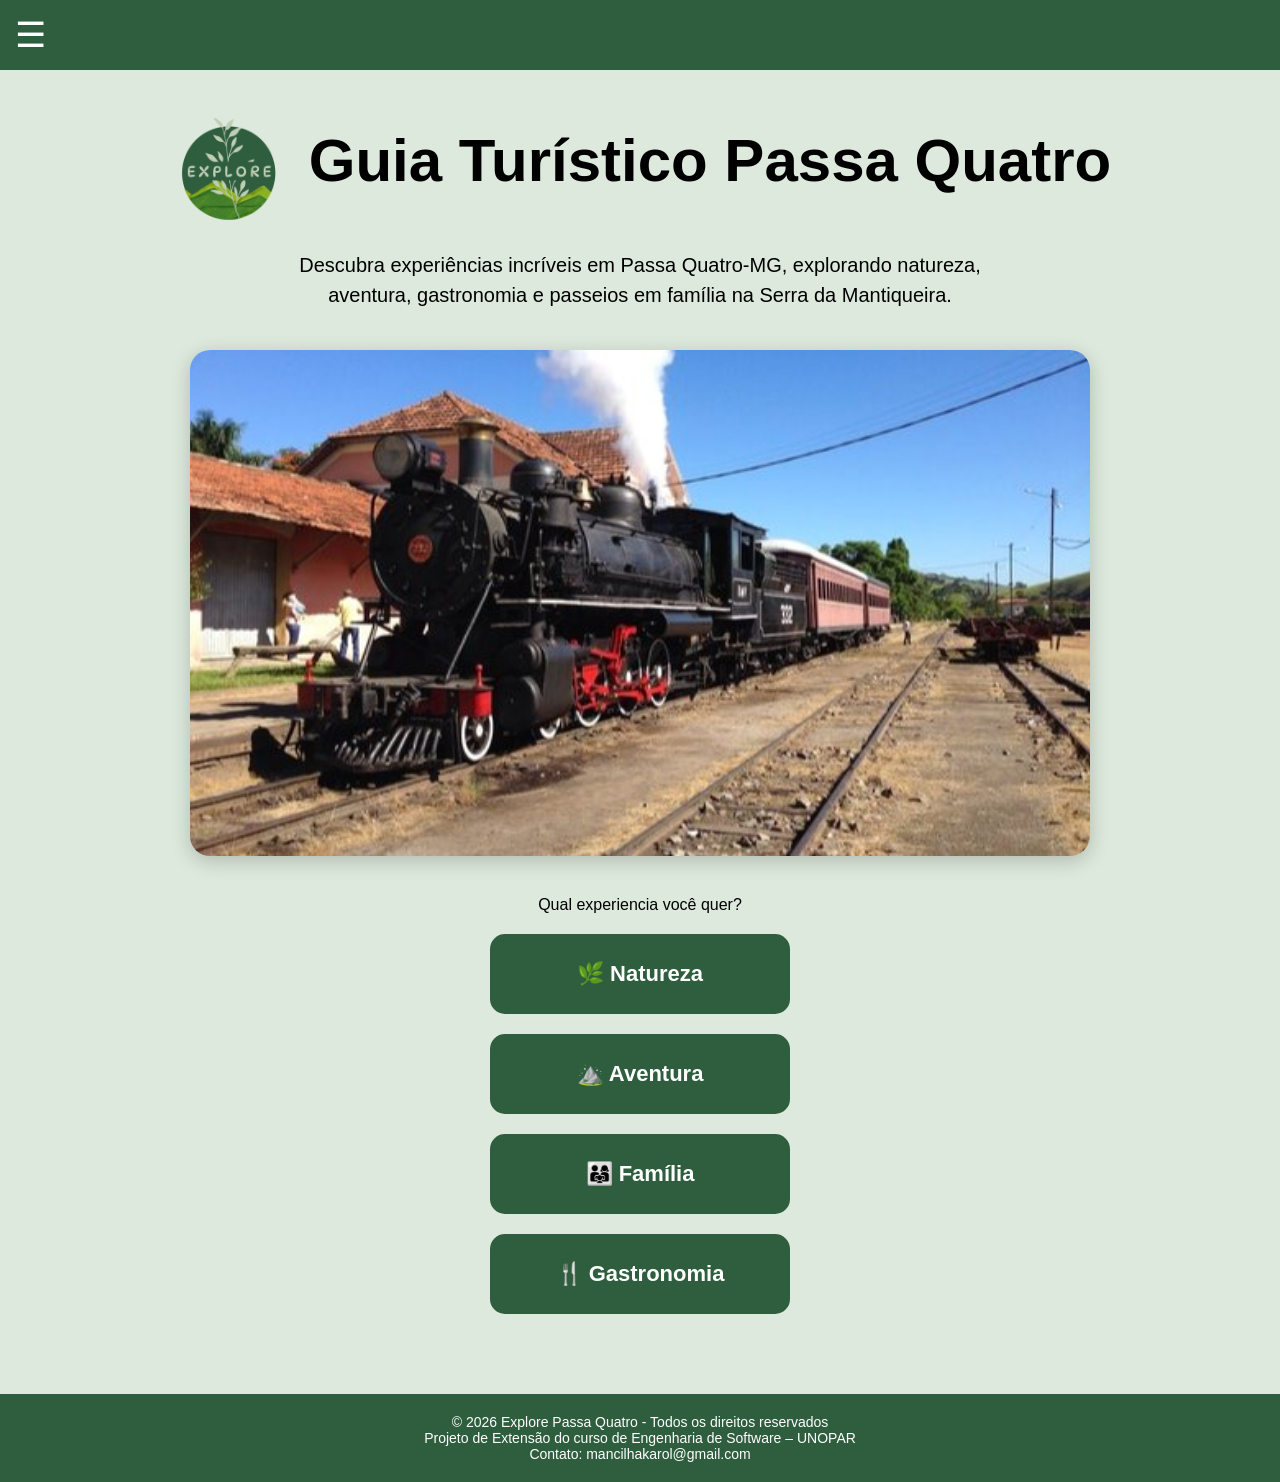
<file: index.html>
<!DOCTYPE html>
<html lang="pt-BR">

<head>
    <meta charset="UTF-8">
    <meta name="viewport" content="width=device-width, initial-scale=1.0">
    <title>Guia Turístico Passa Quatro</title>
    <link rel="stylesheet" href="style.css">
    <link rel="icon" type="image/png" href="imagens/favicon.png">
</head>

<body>

    <!-- MENU -->

    <header>

        <div class="menu-icon" onclick="toggleMenu()">
            ☰
        </div>

        <nav id="menu">

            <a href="#">Início</a>
            <a href="experiencias.html#natureza">Natureza</a>
            <a href="experiencias.html#aventura">Aventura</a>
            <a href="experiencias.html#familia">Família</a>
            <a href="experiencias.html#gastronomia">Gastronomia</a>

        </nav>

    </header>

    <!-- CONTEÚDO -->

    <section class="intro-site">

        <div class="titulo-logo">

        <img src="imagens/explore logo.png" alt="Logo do site" class="logo-site">

        <h1>Guia Turístico Passa Quatro</h1>

    </div>

        <h2>
            Descubra experiências incríveis em Passa Quatro-MG,
            explorando natureza, aventura,
            gastronomia e passeios em família
            na Serra da Mantiqueira.
        </h2>

        <!-- CARROSSEL -->

        <div class="slider">

            <img src="imagens/banner1.jpg" class="slide active">
            <img src="imagens/banner2.png" class="slide">
            <img src="imagens/banner3.png" class="slide">
            <img src="imagens/banner4.png" class="slide">
            <img src="imagens/banner5.jpg" class="slide">

        </div>

        <!-- BOTÕES -->

        <div class="buttons">
            <p> Qual experiencia você quer?</p>

            <a href="experiencias.html#natureza">
                <button>🌿 Natureza</button>
            </a>

            <a href="experiencias.html#aventura">
                <button>⛰️ Aventura</button>
            </a>

            <a href="experiencias.html#familia">
                <button>👨‍👩‍👧 Família</button>
            </a>

            <a href="experiencias.html#gastronomia">
                <button>🍴 Gastronomia</button>
            </a>

        </div>

    </section>
    <footer>
  <p>© 2026 Explore Passa Quatro - Todos os direitos reservados</p>
  <p>Projeto de Extensão do curso de Engenharia de Software – UNOPAR</p>
  <p>Contato: mancilhakarol@gmail.com</p>
</footer>

    <script src="script.js"></script>

</body>

</html>
</file>
<file: style.css>
*{
    margin: 0;
    padding: 0;
    box-sizing: border-box;
}

body{
    font-family: Arial, sans-serif;
    background-color: white;
    color: black;
}

/* MENU */

header{
    width: 100%;
    background-color: #2e5e3e;
    padding: 15px;
}

.menu-icon{
    color: white;
    font-size: 35px;
    cursor: pointer;
}

nav{
    display: none;
    flex-direction: column;
    margin-top: 10px;
}

nav a{
    color: white;
    text-decoration: none;
    margin: 10px 0;
    font-size: 18px;
}
/* LOGO + TÍTULO */

.titulo-logo{

    display: flex;

    align-items: center;

    justify-content: center;

    gap: 20px;

    margin-bottom: 20px;

    flex-wrap: wrap;
}

.logo-site{

    width: 120px;

    height: 120px;

    object-fit: contain;
}
/* INTRODUÇÃO */

.intro-site{
    display: flex;
    flex-direction: column;
    align-items: center;
    text-align: center;

    padding: 40px 20px;
}

.intro-site h1{
    font-size: 60px;
    margin-bottom: 20px;
}

.intro-site h2{
    max-width: 700px;

    font-size: 20px;
    line-height: 1.5;

    font-weight: normal;

    margin-bottom: 40px;
}

/* SLIDER */

.slider{
    width: 90%;
    max-width: 900px;

    aspect-ratio: 16/9;

    position: relative;

    overflow: hidden;

    border-radius: 20px;

    margin-bottom: 40px;

    box-shadow: 0 5px 20px rgba(0,0,0,0.2);
}

.slide{
    position: absolute;

    inset: 0;

    width: 100%;
    height: 100%;

    object-fit: cover;

    opacity: 0;

    transition: opacity 1s;

    z-index: 1;
}

.slide.active{
    opacity: 1;
    z-index: 2;
}

/* BOTÕES */

.buttons{
    display: flex;
    flex-direction: column;

    gap: 20px;
}

.buttons button{

    width: 300px;
    height: 80px;

    border: none;
    border-radius: 15px;

    background-color: #2e5e3e;

    color: white;

    font-size: 22px;
    font-weight: bold;

    cursor: pointer;

    transition: 0.3s;
}

.buttons button:hover{
    background-color: #3f7d52;
    transform: scale(1.05);
}

/* RESPONSIVIDADE */

@media (max-width: 768px){

    .intro-site h1{
        font-size: 38px;
    }

    .intro-site h2{
        font-size: 16px;
        padding: 0 10px;
    }

    .buttons button{
        width: 250px;
        height: 70px;

        font-size: 18px;
    }

    nav a{
        font-size: 16px;
    }

}

/* pagina 2 */

/* EXPERIÊNCIAS */
body{
    background-color: #dde9dd;
    
}

.categoria{
    padding: 50px 20px;
}

.categoria h1{
    text-align: center;
    font-size: 50px;
    margin-bottom: 15px;
}

.categoria-texto{
    text-align: center;
    margin-bottom: 50px;
    font-size: 18px;
}

/* CARD */

.card-local{

    background-color: rgb(255, 255, 255);

    max-width: 1000px;

    margin: auto;
    margin-bottom: 40px;

    padding: 25px;

    border-radius: 20px;

    box-shadow: 0 5px 20px rgba(0,0,0,0.1);
}

.card-local h2{
    margin-bottom: 20px;
}

/* GALERIA */

.galeria-container{

    display: flex;
    align-items: center;

    gap: 10px;

    margin-bottom: 25px;
}

.galeria{

    display: flex;

    overflow-x: auto;

    scroll-behavior: smooth;

    gap: 15px;

    width: 100%;
}

.galeria::-webkit-scrollbar{
    display: none;
}

.galeria img{

    width: 300px;
    height: 200px;

    object-fit: cover;

    border-radius: 15px;

    flex-shrink: 0;
}

/* SETAS */

.seta{

    border: none;

    background-color: #2e5e3e;

    color: white;

    width: 45px;
    height: 45px;

    border-radius: 50%;

    cursor: pointer;

    font-size: 20px;
}

/* TEXTOS */

.card-local p{
    margin-bottom: 15px;
    line-height: 1.5;
}

/* BOTÃO */

.avaliar{

    margin-top: 15px;

    border: none;

    background-color: #2e5e3e;

    color: white;

    padding: 15px 25px;

    border-radius: 12px;

    cursor: pointer;

    font-size: 16px;
}

/* COMENTÁRIOS */

.abrir-comentarios{

    margin-top: 20px;

    border: none;

    background-color: #2e5e3e;

    color: white;

    padding: 12px 20px;

    border-radius: 10px;

    cursor: pointer;

    font-size: 16px;
}

.area-comentarios{

    display: none;

    margin-top: 20px;

    background-color: #f5f5f5;

    padding: 20px;

    border-radius: 15px;
}

.comentario{

    background-color: white;

    padding: 12px;

    border-radius: 10px;

    margin-bottom: 10px;
}

.input-comentario{

    width: 100%;

    padding: 12px;

    border-radius: 10px;

    border: 1px solid #ccc;

    margin-top: 15px;
}

.enviar-comentario{

    margin-top: 15px;

    border: none;

    background-color: #2e5e3e;

    color: white;

    padding: 12px 20px;

    border-radius: 10px;

    cursor: pointer;
}
/* AÇÕES DO CARD */

.acoes-card{

    display: flex;

    gap: 15px;

    margin-top: 25px;

    flex-wrap: wrap;
}

/* BOTÃO MAPS */

.maps-link{

    display: flex;

    align-items: center;

    justify-content: center;

    margin-top: 20px;

    padding: 12px 20px;

    background-color: #dde9dd;

    border-radius: 10px;

    color: #2e5e3e;

    font-size: 16px;

    font-weight: bold;

    text-decoration: none;

    transition: 0.3s;
}
.maps-link:hover{

    background-color: #cfe0cf;

    transform: scale(1.03);
}

.site-link{
    display: flex;

    align-items: center;

    justify-content: center;

    margin-top: 20px;

    padding: 12px 20px;

    background-color: #dde9dd;

    border-radius: 10px;

    color: #2e5e3e;

    font-size: 16px;

    font-weight: bold;

    text-decoration: none;

    transition: 0.3s;
}
.site-link:hover{
    background-color: #cfe0cf;

    transform: scale(1.03);

}

footer{
  text-align: center;
  color: white;
  padding: 20px;
  margin-top: 40px;
  background-color: #2e5e3e;
  font-size: 14px;
}

/*responsividade*/
@media (max-width: 768px) {

    /* TÍTULO */
    .categoria h1{
        font-size: 32px;
    }

    .categoria-texto{
        font-size: 16px;
        padding: 0 10px;
    }

    /* CARD */
    .card-local{
        width: 95%;
        padding: 18px;
    }

    /* GALERIA */
    .galeria-container{
        flex-direction: column;
        align-items: center;
    }

    .seta{
        width: 40px;
        height: 40px;
        font-size: 18px;
    }

    .galeria img{
        width: 250px;
        height: 170px;
    }

    /* BOTÕES */
    .acoes-card{
        flex-direction: column;
        align-items: stretch;
    }

    .avaliar,
    .abrir-comentarios{
        width: 100%;
    }

    /* LINKS */
    .maps-link,
    .site-link{
        font-size: 14px;
        padding: 10px;
    }

    /* COMENTÁRIOS */
    .area-comentarios{
        padding: 15px;
    }

    .input-comentario{
        font-size: 14px;
    }
}
</file>
